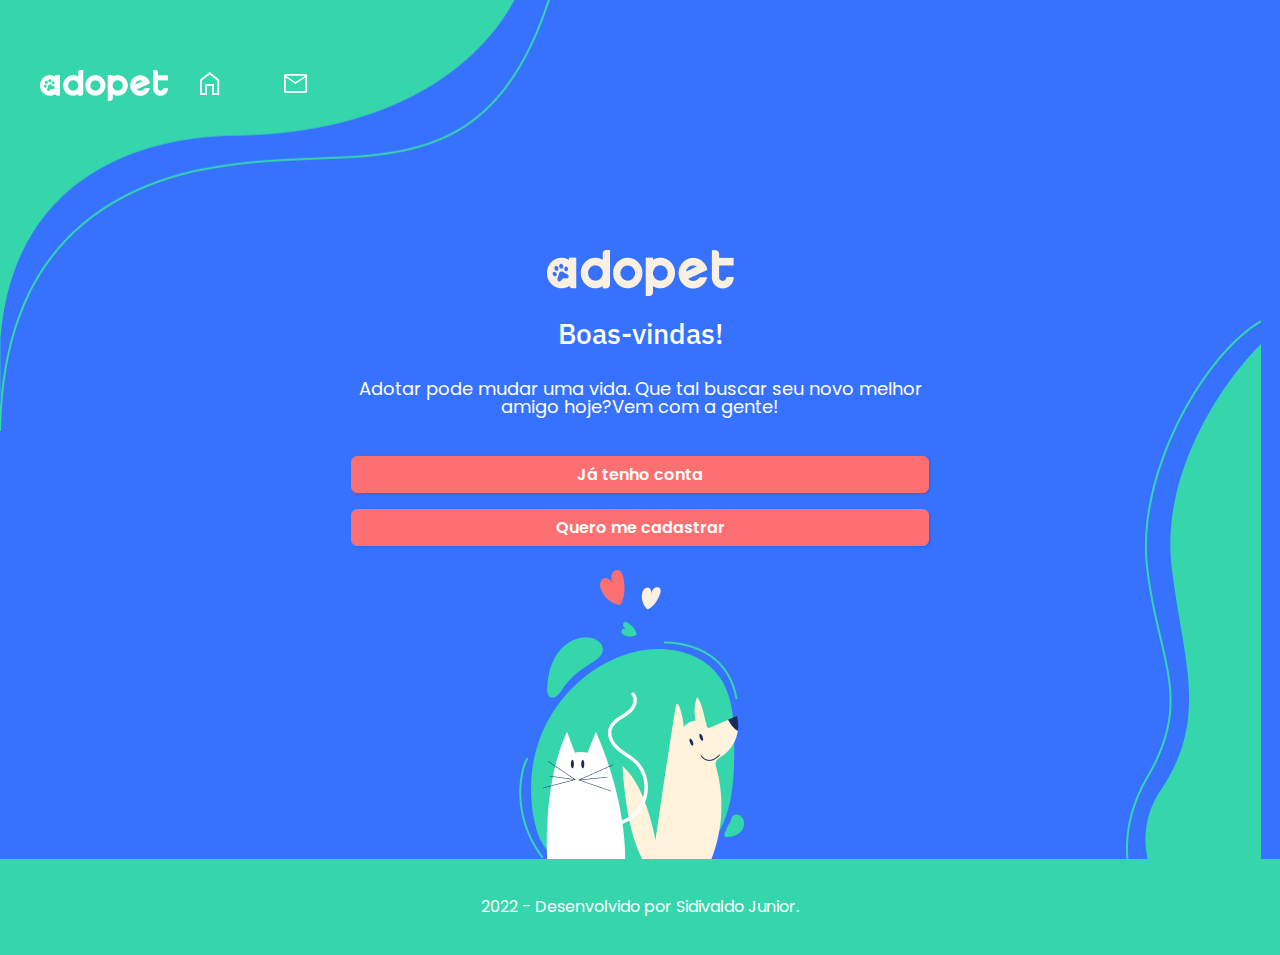
<file: index.html>
<!DOCTYPE html>
<html lang="pt-BR">
<head>
    <meta charset="UTF-8">
    <meta http-equiv="X-UA-Compatible" content="IE=edge">
    <meta name="viewport" content="width=device-width, initial-scale=1.0">
    <link rel="shortcut icon" href="/assets/imagens/principal/Logos-05.png" type="image/x-icon">
    <link rel="stylesheet" href="/assets/css/inicial.css">
    <title>Adopet</title>
</head>

<body>
    
    <header class="cabeçalho">
        <img class="cabeçalho__logo" src="/assets/imagens/home/logo2.png" alt="Icone de logo ADOPET">
        <a class="cabeçalho__item" href="/pages/principal.html"><img src="./assets/imagens/home/Casa.png" alt="Icone Home"></a>
        <a class="cabeçalho__item" href="/pages/mensagem.html"><img src="./assets/imagens/home/Mensagens.png" alt="Icone Mensagem"></a>
    </header>

    <section class="conteudo">
        <img class="conteudo__imagem" src="./assets/imagens/home/Logo.png" alt="Logo Adopet">
        <h1 class="conteudo__titulo">Boas-vindas!</h1>
        <p class="conteudo__texto">Que tal mudar sua vida adotando seu novo melhor amigo? Vem com a gente!</p>
        <p class="conteudo__texto2">Adotar pode mudar uma vida. Que tal buscar seu novo melhor amigo hoje?Vem com a gente!</p>

        <div class="conteudo__botão">
            <div class="botão">
                <a href="./pages/login.html">Já tenho conta</a>
            </div>
            <div class="botão" >
                <a href="./pages/cadastro.html">Quero me cadastrar</a>
            </div>
        </div>

        <img class="conteudo__ilustração" src="./assets/imagens/home/Ilustracão.png" alt="Ilustração cachorro e gato">
    </section>

    <footer class="rodapé">
        <p>2022 - Desenvolvido por Sidivaldo Junior.</p>
    </footer>

</body>

</html>
</file>
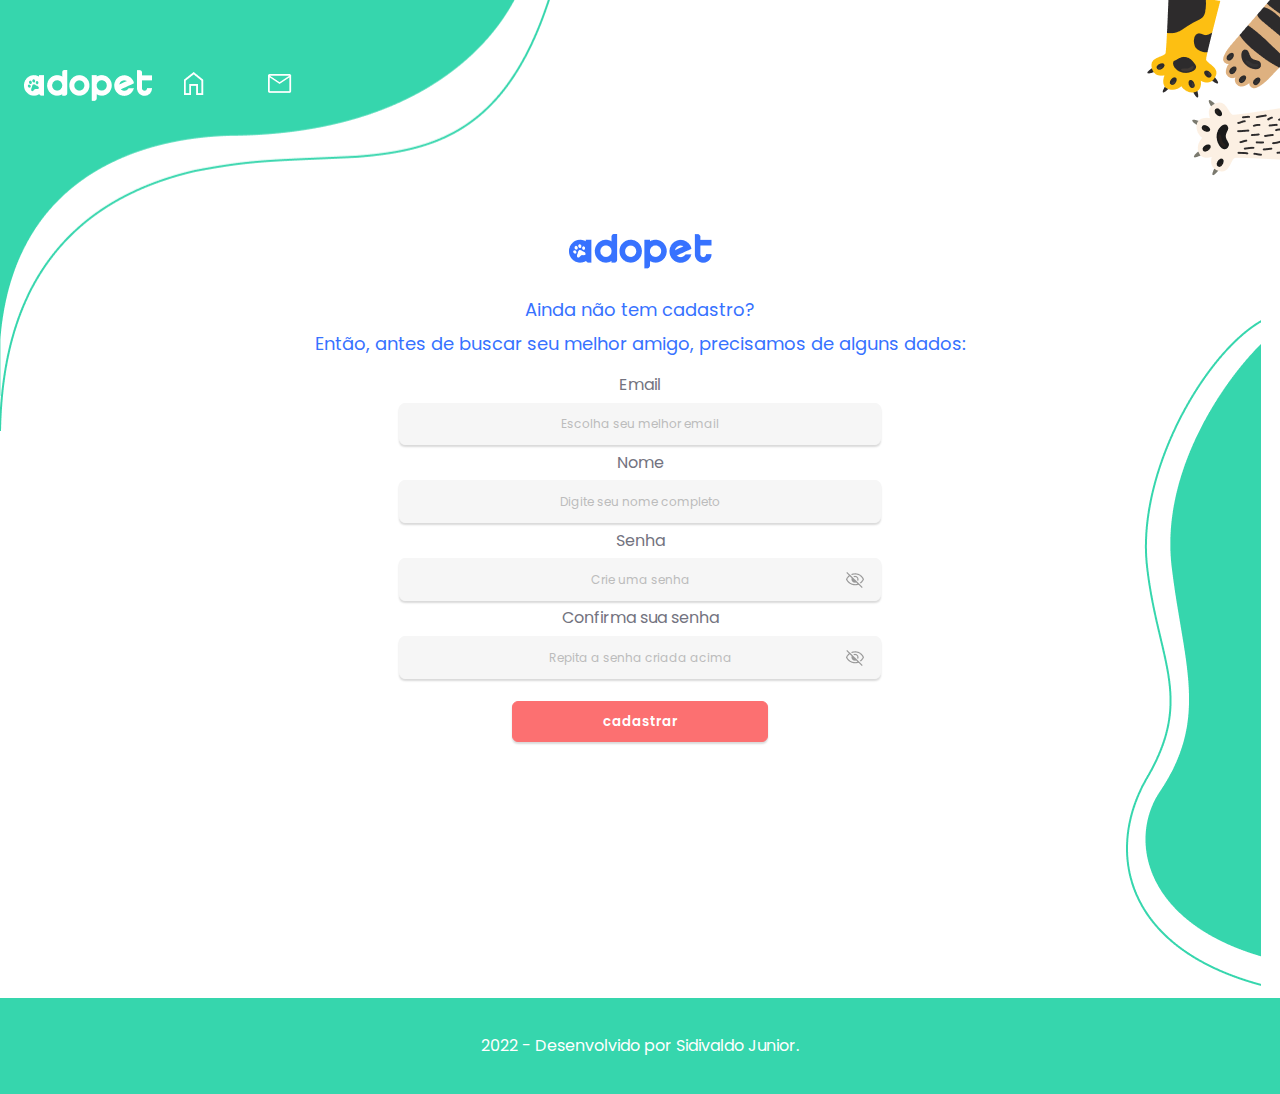
<file: pages/cadastro.html>
<!DOCTYPE html>
<html lang="pt-BR">
<head>
    <meta charset="UTF-8">
    <meta http-equiv="X-UA-Compatible" content="IE=edge">
    <meta name="viewport" content="width=device-width, initial-scale=1.0">
    <link rel="shortcut icon" href="/assets/imagens/principal/Logos-05.png" type="image/x-icon">
    <link rel="stylesheet" href="/assets/css/cadastro-login.css">
    <title>Cadastro Adopet</title>
</head>

<body>
    
    <header class="cabeçalho">
        <img class="cabeçalho__logo" src="/assets/imagens/home/logo2.png" alt="Icone de logo ADOPET">
        <a class="cabeçalho__item" href="/pages/principal.html"><img src="/assets/imagens/cadastro/Casa.png" alt="Icone Home"></a>
        <a class="cabeçalho__item" href="/pages/mensagem.html"><img src="/assets/imagens/cadastro/Mensagens.png" alt="Icone Mensagem"></a>
    </header>

    <section class="conteudo">
        <img class="conteudo__imagem" src="/assets/imagens/cadastro/Logo-azul.png" alt="Logo Adopet azul">
        <p class="conteudo__texto">Ainda não tem cadastro?</p>
        <p class="conteudo__texto">Então, antes de buscar seu melhor amigo, precisamos de alguns dados:</p>
    </section>

    <form class="formularios">
        <label for="email">Email</label>
        <input class="formularios__input" type="email" placeholder="Escolha seu melhor email">

        <label for="nome">Nome</label>
        <input class="formularios__input" type="text" placeholder="Digite seu nome completo">

        <label for="senha">Senha</label>
        <input class="formularios__input formularios__senha" type="password" placeholder="Crie uma senha">

        <label for="confirmar-senha">Confirma sua senha</label>
        <input class="formularios__input formularios__senha" type="password" placeholder="Repita a senha criada acima">

        <input class="formularios__enviar" type="submit" value="cadastrar">
    </form>

    <footer class="rodapé">
        <p>2022 - Desenvolvido por Sidivaldo Junior.</p>
    </footer>   

</body>

</html>
</file>
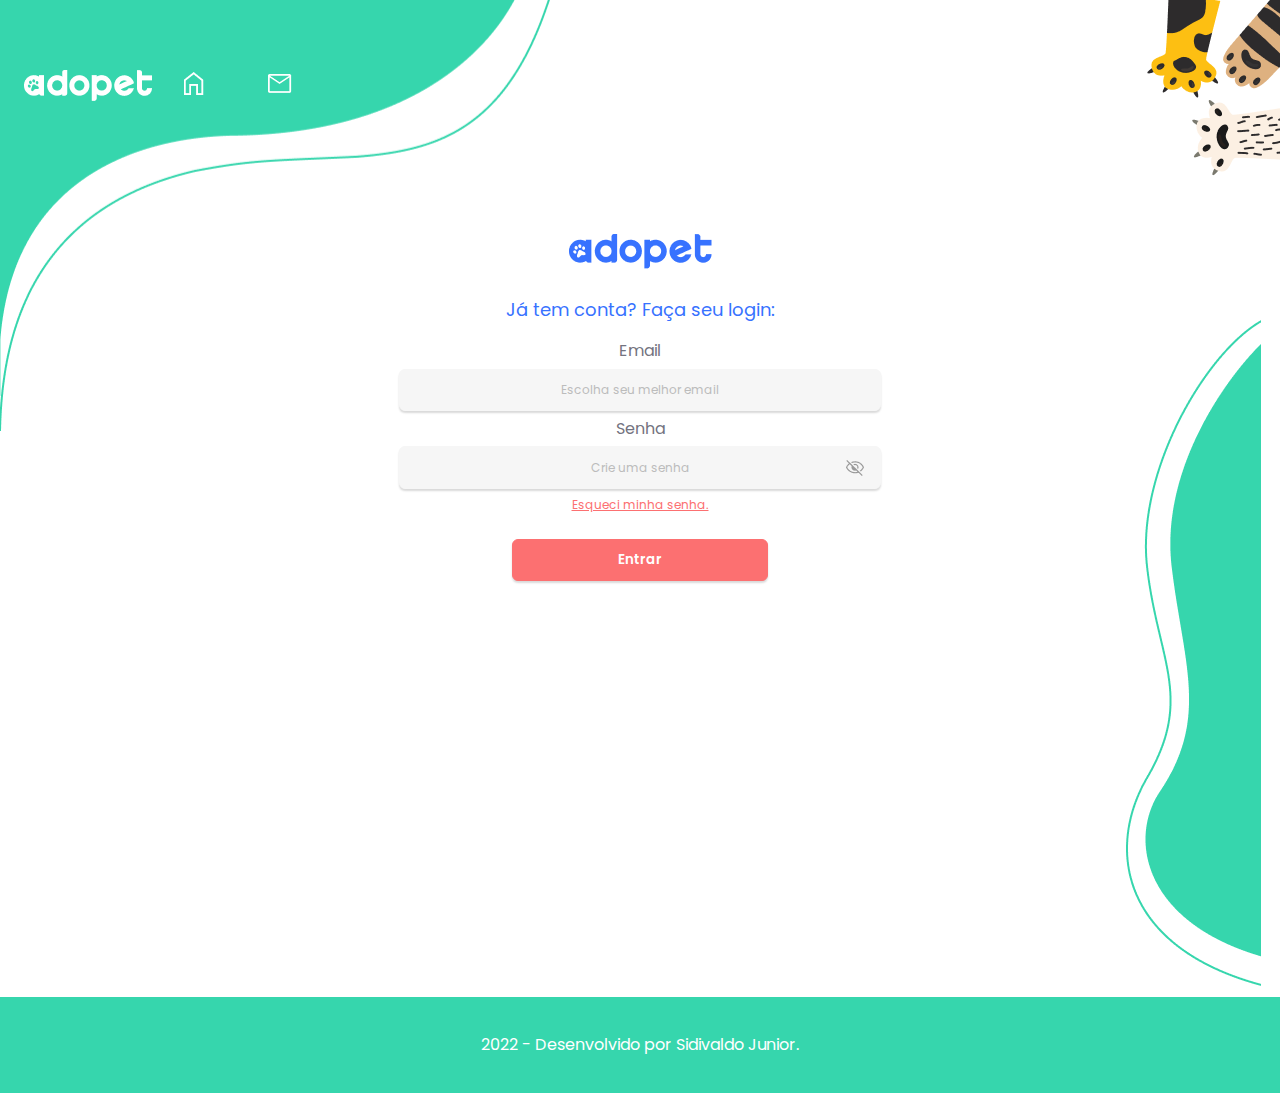
<file: pages/login.html>
<!DOCTYPE html>
<html lang="pt-BR">
<head>
    <meta charset="UTF-8">
    <meta http-equiv="X-UA-Compatible" content="IE=edge">
    <meta name="viewport" content="width=device-width, initial-scale=1.0">
    <link rel="shortcut icon" href="/assets/imagens/principal/Logos-05.png" type="image/x-icon">
    <link rel="stylesheet" href="/assets/css/cadastro-login.css">
    <title>Login Adopet</title>
</head>
<body>
    <header class="cabeçalho">
        <img class="cabeçalho__logo" src="/assets/imagens/home/logo2.png" alt="Icone de logo ADOPET">
        <a class="cabeçalho__item" href="/pages/principal.html"><img src="/assets/imagens/cadastro/Casa.png" alt="Icone Home"></a>
        <a class="cabeçalho__item" href="/pages/mensagem.html"><img src="/assets/imagens/cadastro/Mensagens.png" alt="Icone Mensagem"></a>
    </header>
    
    <section class="conteudo">
        <img class="conteudo__imagem" src="/assets/imagens/cadastro/Logo-azul.png" alt="Logo Adopet azul">
        <p class="conteudo__texto">Já tem conta? Faça seu login:</p>
    </section>

    <form class="formularios">
        <label for="email">Email</label>
        <input class="formularios__input" type="email" placeholder="Escolha seu melhor email">

        <label for="senha">Senha</label>
        <input class="formularios__input formularios__senha" type="password" placeholder="Crie uma senha">

        <p class="formularios__texto">Esqueci minha senha.</p>

        <input class="formularios__enviar formularios__login"  type="submit" value="Entrar">
    </form>

    <footer class="rodapé">
        <p>2022 - Desenvolvido por Sidivaldo Junior.</p>
    </footer
</body>
</html>
</file>
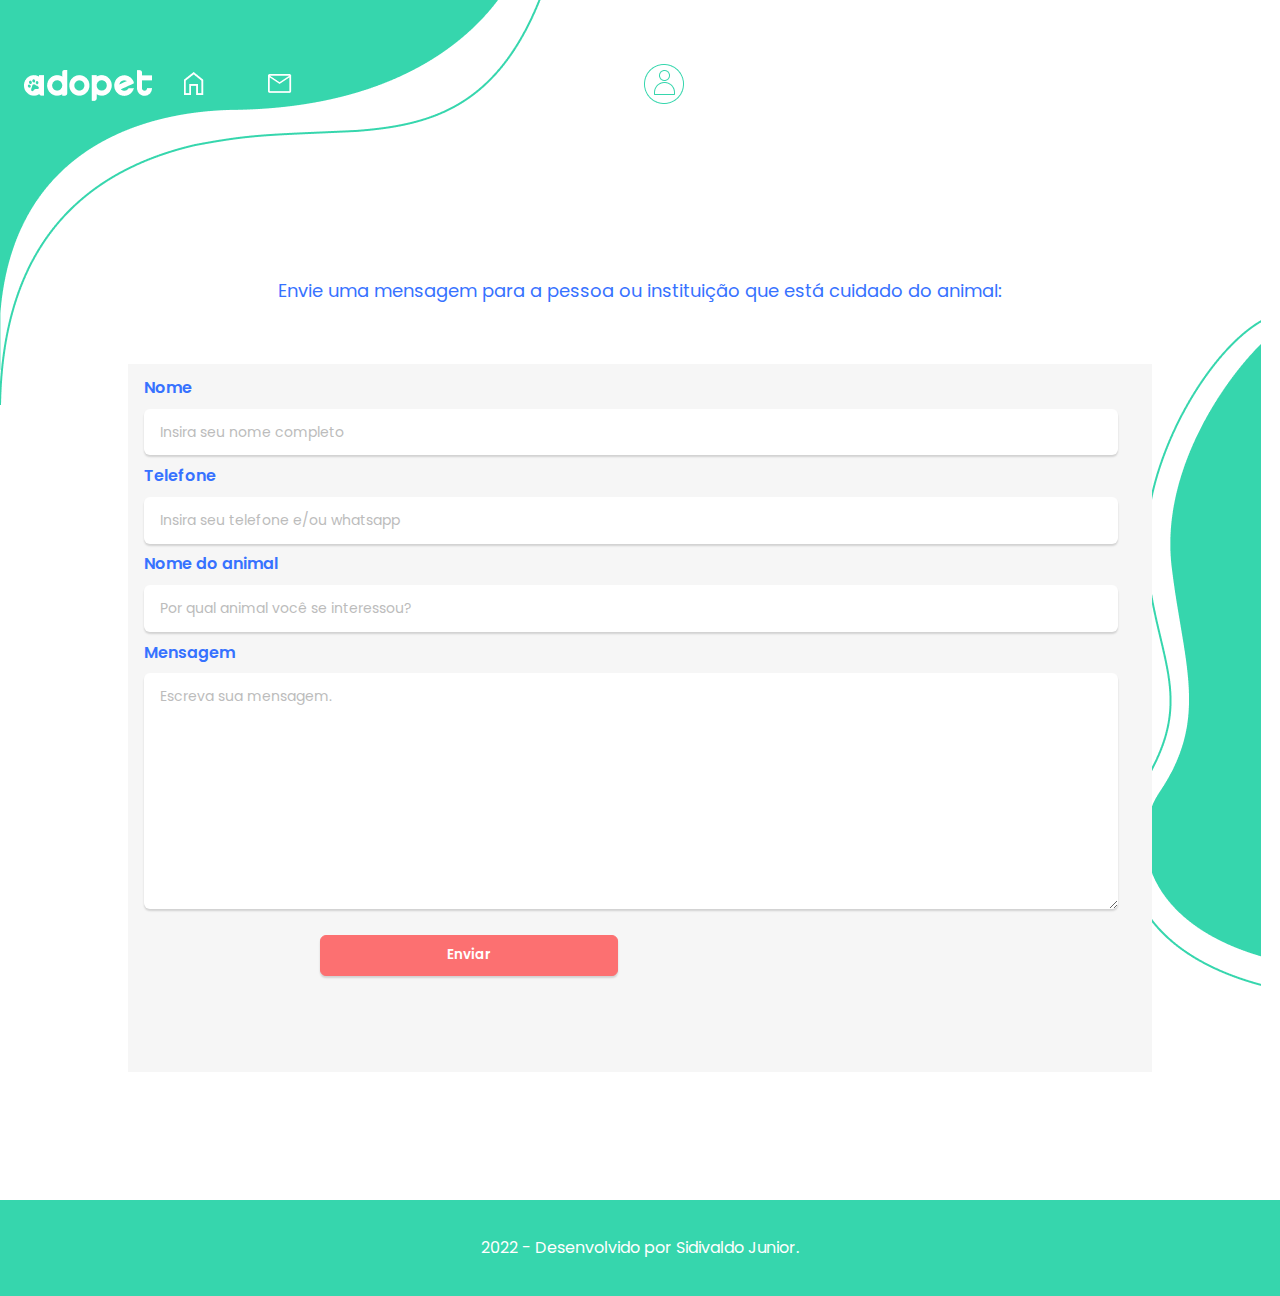
<file: pages/mensagem.html>
<!DOCTYPE html>
<html lang="pt-BR">
<head>
    <meta charset="UTF-8">
    <meta http-equiv="X-UA-Compatible" content="IE=edge">
    <meta name="viewport" content="width=device-width, initial-scale=1.0">
    <link rel="stylesheet" href="/assets/css/mensagem.css">
    <title>Adopet mensagem</title>
</head>

<body>
    <header class="cabeçalho">
        <img class="cabeçalho__logo" src="/assets/imagens/home/logo2.png" alt="Icone de logo ADOPET">
        <a class="cabeçalho__item" href="/pages/principal.html"><img src="/assets/imagens/principal/Casa.png" alt="Icone Home"></a>
        <a class="cabeçalho__item" href="/pages/mensagem.html"><img src="/assets/imagens/principal/Mensagens.png" alt="Icone Mensagem"></a>
        <a href="/pages/perfil.html"><img class="cabeçalho__imagem" src="/assets/imagens/principal/Usuário.png" alt="Icone de usuario"></a>
    </header>

    <section class="conteudo">
        <h2 class="conteudo__descrição">Envie uma mensagem para a pessoa ou instituição que está cuidado do animal:</h2>

        <div class="conteudo__formularios">
            <form class="formularios__mensagem">
                <label for="email">Nome</label>
                <input class="formularios__input" type="text" placeholder="Insira seu nome completo">
        
                <label for="nome">Telefone</label>
                <input class="formularios__input" type="tel" placeholder="Insira seu telefone e/ou whatsapp">
        
                <label for="senha">Nome do animal</label>
                <input class="formularios__input" type="text" placeholder="Por qual animal você se interessou?">
        
                <label for="confirmar-senha">Mensagem</label>
                <textarea class="formularios__input" cols="70" rows="10" placeholder="Escreva sua mensagem."></textarea>
        
                <input class="formularios__enviar" type="submit" value="Enviar">
            </form>

        </div>
    </section>

    <footer class="rodapé">
        <p>2022 - Desenvolvido por Sidivaldo Junior.</p>
    </footer>  
    
</body>

</html>
</file>
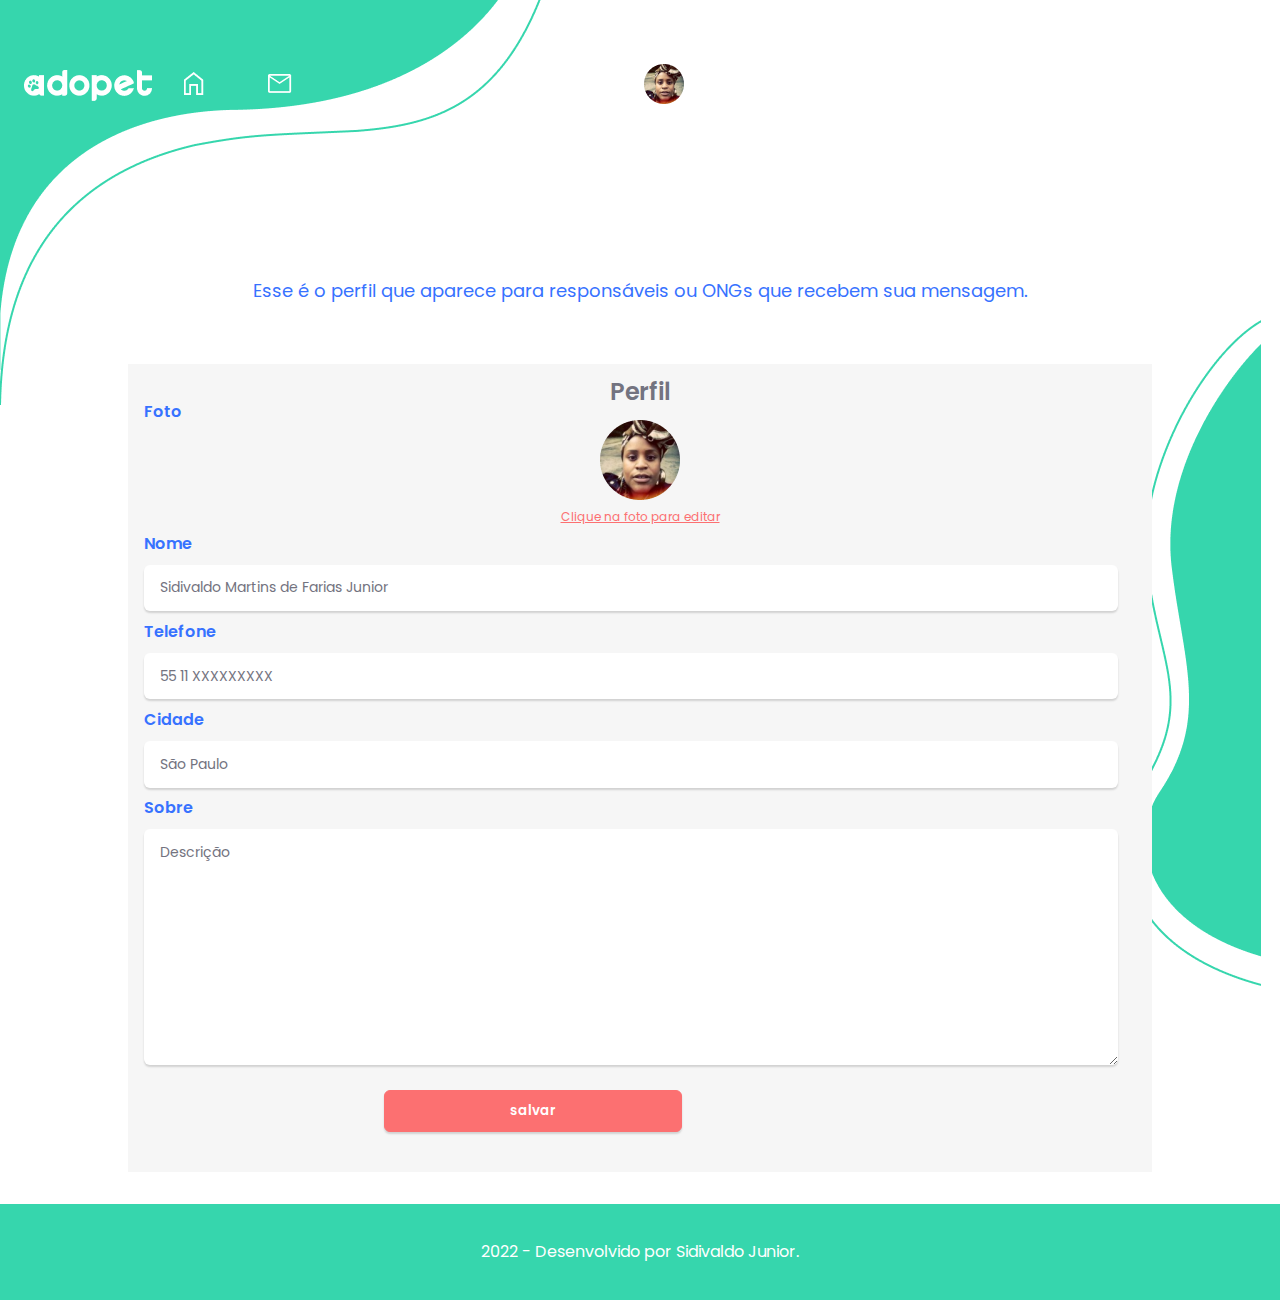
<file: pages/perfil.html>
<!DOCTYPE html>
<html lang="pt-BR">
<head>
    <meta charset="UTF-8">
    <meta http-equiv="X-UA-Compatible" content="IE=edge">
    <meta name="viewport" content="width=device-width, initial-scale=1.0">
    <link rel="shortcut icon" href="/assets/imagens/principal/Logos-05.png" type="image/x-icon">
    <link rel="stylesheet" href="/assets/css/perfil.css">
    <title>Adopet Perfil</title>
</head>

<body>
    <header class="cabeçalho">
        <img class="cabeçalho__logo" src="/assets/imagens/home/logo2.png" alt="Icone de logo ADOPET">
        <a class="cabeçalho__item" href="/pages/principal.html"><img src="/assets/imagens/perfil/Casa.png" alt="Icone Home"></a>
        <a class="cabeçalho__item" href="/pages/mensagem.html"><img src="/assets/imagens/perfil/Mensagens.png" alt="Icone Mensagem"></a>
        <a href="/pages/perfil.html"><img class="cabeçalho__imagem" src="/assets/imagens/perfil/Usuário.png" alt="Icone de usuario"></a>
    </header> 

    <section class="conteudo">
        <h2 class="conteudo__descrição">Esse é o perfil que aparece para responsáveis ou ONGs que recebem sua mensagem.</h2>

        <div class="conteudo__perfil">
            <form class="perfil__dados">
                <h2 class="perfil__titulo">Perfil</h2>
                <h2>Foto</h2>
                <a class="perfil__imagem" href="#"><img  src="/assets/imagens/perfil/Usuário-2.png" alt="Foto do usuario"></a>
                <a class="perfil__texto" href="#"><p>Clique na foto para editar</p></a>

                <label for="email">Nome</label>
                <input class="formularios__input" type="text" placeholder="Sidivaldo Martins de Farias Junior">
        
                <label for="nome">Telefone</label>
                <input class="formularios__input" type="tel" placeholder="55 11 XXXXXXXXX">
        
                <label for="senha">Cidade</label>
                <input class="formularios__input" type="text" placeholder="São Paulo">
        
                <label for="confirmar-senha">Sobre</label>
                <textarea class="formularios__input" cols="70" rows="10" placeholder="Descrição"></textarea>
        
                <input class="formularios__enviar" type="submit" value="salvar">
            </form>

        </div>
    </section>

    <footer class="rodapé">
        <p>2022 - Desenvolvido por Sidivaldo Junior.</p>
    </footer> 

</body>

</html>
</file>
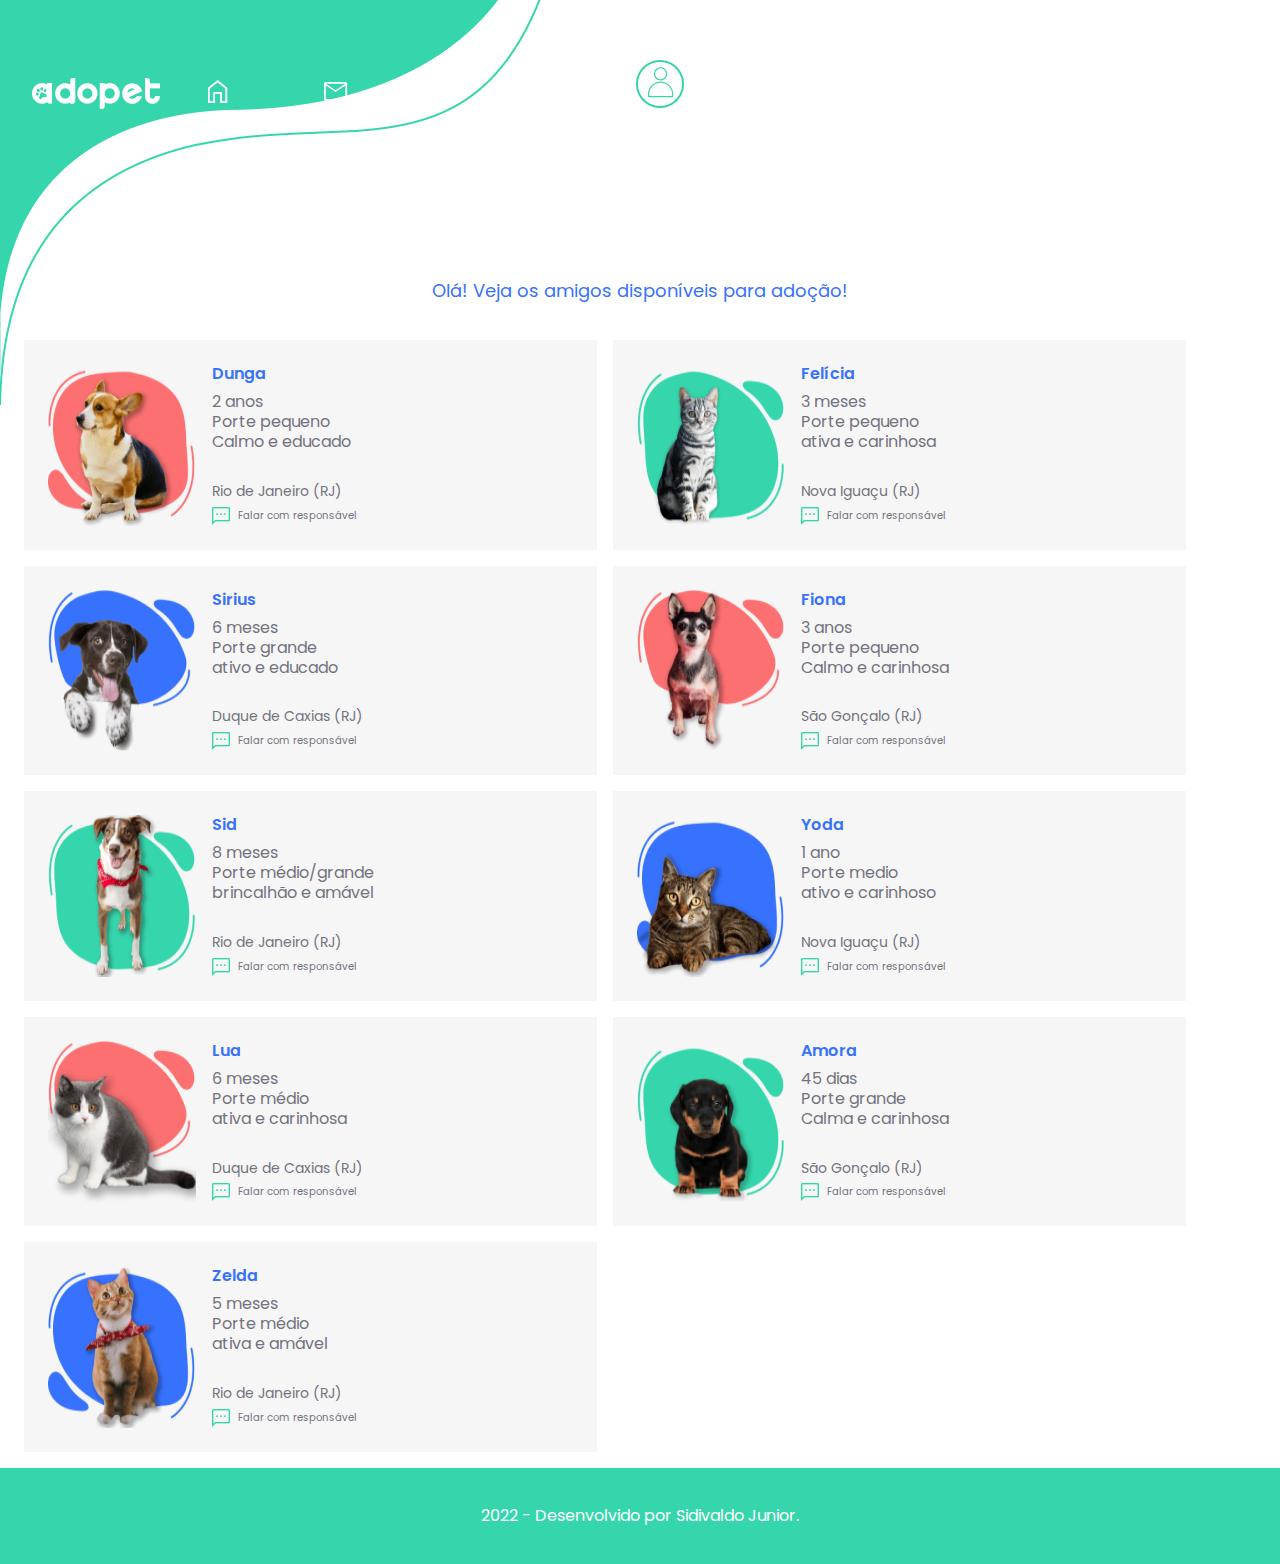
<file: pages/principal.html>
<!DOCTYPE html>
<html lang="pt-BR">
<head>
    <meta charset="UTF-8">
    <meta http-equiv="X-UA-Compatible" content="IE=edge">
    <meta name="viewport" content="width=device-width, initial-scale=1.0">
    <link rel="shortcut icon" href="/assets/imagens/principal/Logos-05.png" type="image/x-icon">
    <link rel="stylesheet" href="/assets/css/principal.css">
    <title>Adopet</title>
</head>

<body>

    <header class="cabeçalho">
        <div class="cabeçalho"><img class="cabeçalho__logo" src="/assets/imagens/home/logo2.png" alt="Icone de logo ADOPET">
            <a class="cabeçalho__item" href="/pages/principal.html"><img src="/assets/imagens/principal/Casa.png" alt="Icone Home"></a>
            <a class="cabeçalho__item" href="/pages/mensagem.html"><img src="/assets/imagens/principal/Mensagens.png" alt="Icone Mensagem"></a>
        </div>
        <div><a href="/pages/perfil.html"><img class="cabeçalho__imagem" src="/assets/imagens/principal/Usuário2.png" alt=""></a></div>
        
    
    </header>

    <section class="conteudo">
        
        <h2 class="conteudo__descrição">Olá! Veja os amigos disponíveis para adoção!</h2>
        <div class="conteudo__principal">
            <div class="conteudo__animais">
                <img src="/assets/imagens/principal/dunga.png" alt="Cachorro dunga">
                <div class="conteudo__textos" >
                    <h3 class="conteudo__titulo">Dunga</h2>
                    <p class="conteudo__texto">2 anos <br> Porte pequeno <br> Calmo e educado</p>
                    <p class="conteudo__endereço">Rio de Janeiro (RJ)</p>
                    <a class="conteudo__contato" href="/pages/mensagem.html"><img src="/assets/imagens/principal/ícone mensagem.png" alt=""> Falar com responsável</a>
                </div>            
            </div>
    
            <div class="conteudo__animais">
                <img src="/assets/imagens/principal/felícia.png" alt="Gato Felícia">
                <div class="conteudo__textos" >
                    <h3 class="conteudo__titulo">Felícia</h2>
                    <p class="conteudo__texto">3 meses <br> Porte pequeno <br> ativa e carinhosa</p>
                    <p class="conteudo__endereço">Nova Iguaçu (RJ)</p>
                    <a class="conteudo__contato" href=""><img src="/assets/imagens/principal/ícone mensagem.png" alt=""> Falar com responsável</a>
                </div>            
            </div>
    
            <div class="conteudo__animais">
                <img src="/assets/imagens/principal/sirius.png" alt="Cachorro Sirius">
                <div class="conteudo__textos" >
                    <h3 class="conteudo__titulo">Sirius</h2>
                    <p class="conteudo__texto">6 meses <br> Porte grande <br> ativo e educado</p>
                    <p class="conteudo__endereço">Duque de Caxias (RJ)</p>
                    <a class="conteudo__contato" href=""><img src="/assets/imagens/principal/ícone mensagem.png" alt=""> Falar com responsável</a>
                </div>            
            </div>
    
            <div class="conteudo__animais">
                <img src="/assets/imagens/principal/fiona.png" alt="Cachorro Fiona">
                <div class="conteudo__textos" >
                    <h3 class="conteudo__titulo">Fiona</h2>
                    <p class="conteudo__texto">3 anos <br> Porte pequeno <br> Calmo e carinhosa</p>
                    <p class="conteudo__endereço">São Gonçalo (RJ)</p>
                    <a class="conteudo__contato" href=""><img src="/assets/imagens/principal/ícone mensagem.png" alt=""> Falar com responsável</a>
                </div>            
            </div>
    
            <div class="conteudo__animais">
                <img src="/assets/imagens/principal/sid.png" alt="Cachorro Sid">
                <div class="conteudo__textos" >
                    <h3 class="conteudo__titulo">Sid</h2>
                    <p class="conteudo__texto">8 meses <br> Porte médio/grande <br> brincalhão e amável</p>
                    <p class="conteudo__endereço">Rio de Janeiro (RJ)</p>
                    <a class="conteudo__contato" href=""><img src="/assets/imagens/principal/ícone mensagem.png" alt=""> Falar com responsável</a>
                </div>            
            </div>
    
            <div class="conteudo__animais">
                <img src="/assets/imagens/principal/yoda.png" alt="Gato Yoda">
                <div class="conteudo__textos" >
                    <h3 class="conteudo__titulo">Yoda</h2>
                    <p class="conteudo__texto">1 ano <br> Porte medio <br> ativo e carinhoso</p>
                    <p class="conteudo__endereço">Nova Iguaçu (RJ)</p>
                    <a class="conteudo__contato" href=""><img src="/assets/imagens/principal/ícone mensagem.png" alt=""> Falar com responsável</a>
                </div>            
            </div>
    
            <div class="conteudo__animais">
                <img src="/assets/imagens/principal/lua.png" alt="Gato Lua">
                <div class="conteudo__textos" >
                    <h3 class="conteudo__titulo">Lua</h2>
                    <p class="conteudo__texto">6 meses <br> Porte médio <br> ativa e carinhosa</p>
                    <p class="conteudo__endereço">Duque de Caxias (RJ)</p>
                    <a class="conteudo__contato" href=""><img src="/assets/imagens/principal/ícone mensagem.png" alt=""> Falar com responsável</a>
                </div>            
            </div>
    
            <div class="conteudo__animais">
                <img src="/assets/imagens/principal/amora.png" alt="Cachorro Amora">
                <div class="conteudo__textos" >
                    <h3 class="conteudo__titulo">Amora</h2>
                    <p class="conteudo__texto">45 dias <br> Porte grande <br> Calma e carinhosa</p>
                    <p class="conteudo__endereço">São Gonçalo (RJ)</p>
                    <a class="conteudo__contato" href=""><img src="/assets/imagens/principal/ícone mensagem.png" alt=""> Falar com responsável</a>
                </div>            
            </div>
    
            <div class="conteudo__animais">
                <img src="/assets/imagens/principal/zelda.png" alt="Cachorro Zelda">
                <div class="conteudo__textos" >
                    <h3 class="conteudo__titulo">Zelda</h2>
                    <p class="conteudo__texto">5 meses<br> Porte médio <br> ativa e amável</p>
                    <p class="conteudo__endereço">Rio de Janeiro (RJ)</p>
                    <a class="conteudo__contato" href=""><img src="/assets/imagens/principal/ícone mensagem.png" alt=""> Falar com responsável</a>
                </div>            
            </div>
        </div>
        
    </section>

    <footer class="rodapé">
        <p>2022 - Desenvolvido por Sidivaldo Junior.</p>
    </footer>   
    
</body>

</html>
</file>
<file: assets/css/inicial.css>
@import url("../css/base.css");
@import url("../css/reset.css");



body {
    display: flex;
    flex-direction: column;
    background-color: var(--azul);
    background-image: url(../imagens/home/formatopo.png), url(../imagens/home/formalado.png);
    background-repeat: no-repeat;
    background-position: left top, right;
    font-family: var(--fonte-padrao);
    font-size: 16px;
    color: var(--branco);
  }

.cabeçalho {
  display: flex;
  align-items: center;
  margin: 1rem;
}

.cabeçalho__logo {
  display: none;
}

.cabeçalho__item {
  padding: 2rem ;
}

.conteudo {
  display: flex;
  flex-direction: column;
  justify-content: center;
  align-items: center;
  text-align: center;
}

.conteudo__imagem {
  padding: 4.5rem 0 1.5rem 0; 
}

.conteudo__titulo {
  font-family: var(--fonte-title);
  font-size: 26px;
  font-weight: 500;
  margin: 0;
}

.conteudo__texto {
  padding: 1rem 2rem;
  margin: 1rem 2rem;
  font-weight: 400;
  width: 60vw;
}

.conteudo__texto2 {
  display: none;
}

.conteudo__botão {
  display: flex;
  flex-direction: column;
  justify-content: center;
}

.botão {
  background-color: var(--coral);
  border: 1px solid var(--coral);
  border-radius: 6px;
  box-shadow: 1px 1px 3px var(--shadow);
  margin: 0.5rem 0;
  padding: 0.6rem 0;
}

.botão a {
  font-family: var(--fonte-padrao);
  font-weight: 600;
  color: var(--branco);
  text-decoration: none;
  padding: 0.5rem;
}

.conteudo__ilustração {
  margin: 1rem 2.5rem -1.5rem 0;
}


.rodapé {
  text-align: center;
  background-color: var(--verde);
  padding: 2.5rem;
 
}

@media screen and (min-width: 768px) {
  body {
    background-image: url(../imagens/home/formatopo2.png), url(../imagens/home/formalado2.png);
    background-position: left -3vw, 88vw 25vw;
  }

  .cabeçalho {
    padding: 1.5rem;
  }

  .cabeçalho__logo {
    display: block;
  }
  
  .conteudo__imagem {
    padding: 5rem 0 1.5rem 0; 
  }

  .conteudo__titulo {
    font-size: 28px;
  }

  .conteudo__texto {
    display: none;
  }
  
  .conteudo__texto2 {
    display: block;
    padding: 1rem 2rem;
    margin: 1rem 2rem;
    font-size: 18px;
    font-weight: 400;
    width: 45vw;
  }

  .botão {
    width: 45vw;
  }
}

@media screen and (min-width: 1440px) {
  body {
    background-image:url(../imagens/home/formatopo2.png), url(../imagens/home/formalado2.png);
    background-position: left top, right center;
  }

  .cabeçalho {
    margin-left: 3rem;
  }
  .conteudo__imagem {
    width: 15vw;
  }

  .conteudo__texto2 {
    width: 32vw;
  }

  .botão {
    width: 25vw;
  }

  
}
</file>
<file: assets/css/cadastro-login.css>
@import url("../css/reset.css");
@import url("../css/base.css");

body {
    display: flex;
    flex-direction: column;
    background-color: var(--branco);
    background-image: url("/assets/imagens/cadastro/Patas.png"), url("/assets/imagens/cadastro/formatopo.png"), url("/assets/imagens/cadastro/formalado.png");    
    background-position: right top, left top, left 90vw;
    background-repeat: no-repeat;
    font-family: var(--fonte-padrao);
    font-size: 16px;
    color: var(--branco);
    min-height: 100vh;
}

.cabeçalho {
    display: flex;
    align-items: center;
    margin-top: 1rem;
}

.cabeçalho__logo {
  display: none;
}
  
.cabeçalho__item {
    padding: 2rem ;
}

.conteudo {
    display: flex;
    flex-direction: column;
    justify-content: center;
    align-items: center;
    text-align: center;
  }
  
.conteudo__imagem {
    padding: 4.5rem 0 1.5rem 0; 
}
  
.conteudo__texto {
    color: var(--azul);
    padding: 0.5rem 0.5rem;
    font-weight: 400;
    width: 80vw; 
}

.formularios {
    display: flex;
    text-align: center;
    align-items: center;
    flex-direction: column;
    color: var(--cinza);
    padding: 1rem;
    
}

.formularios__input {
    text-align: center;
   
    background-color: var(--cinza-claro-fundos);
    border: 1px solid var(--cinza-claro-fundos);;
    padding: 0.8rem 1rem;
    margin: 0.6rem;
    width: 90%;
    box-shadow: 0px 2px 2px var(--shadow);
    border-radius: 6px;    
}

.formularios__input::placeholder {
  font-family: var(--fonte-padrao);
  font-size: 12px;
  font-weight: 400;
  color: var(--cinza-claro);
}

.formularios__senha::placeholder {
    background-image: url("/assets/imagens/cadastro/senha.png");
    background-repeat: no-repeat;
    background-position: right ;
}

.formularios__enviar {
    color: var(--branco);
    font-family: var(--fonte-padrao);
    font-weight: 600;
    background-color: var(--coral);
    padding: 0.6rem 1rem;
    margin: 0.8rem 0 5rem 0;
    width: 40%;
    border: 1px solid var(--coral);
    box-shadow: 0px 2px 2px var(--shadow);
    border-radius: 6px; 
}

.formularios__texto {
  text-decoration: underline;
  color: var(--coral);
  font-size: 12px;

}

.formularios__login {
 margin: 1.8rem 0 17rem 0;
}

.rodapé { 
    text-align: center;
    background-color: var(--verde);
    padding: 2.5rem;
}

@media screen and (min-width: 768px) {
  body {
    background-image: url("/assets/imagens/cadastro/Patas.png"), url("/assets/imagens/cadastro/formatopo2.png"), url("/assets/imagens/cadastro/formalado2.png");
    background-position: right top, left -3vw, 88vw 25vw;
  }

  .cabeçalho {
    padding: 1.5rem;
  }

  .cabeçalho__logo {
    display: block;
  }
  
  .conteudo__imagem {
    padding: 5rem 0 1.5rem 0; 
  }

  .conteudo__texto {
    font-size: 18px;
    width: 70vw;
  }

  .formularios__input {
    width: 35vw;
  }

  .formularios__enviar {
    width: 20vw;
    margin-bottom: 15rem;
  }

  .formularios__login {
    margin-bottom: 25rem;
  }

}

@media screen and (min-width: 1440px) {
  body {
    background-image: url("/assets/imagens/cadastro/Patas.png"), url("/assets/imagens/cadastro/formatopo2.png"), url("/assets/imagens/cadastro/formalado2.png");
    background-position: right top, left top, right center;
  }

  .cabeçalho {
    margin-left: 7rem;
  }

  .conteudo__imagem {
    width: 15vw;
    margin-bottom: 3rem;
  }

  .conteudo__texto {
    width: 40vw;
  }

  .formularios {
    margin: 3rem;
  }

  .formularios__input {
    margin: 1rem 0;
  }

  .formularios__senha {
    width: 20vw;
  }

}
</file>
<file: assets/css/mensagem.css>
@import url("../css/reset.css");
@import url("../css/base.css");

body {
    display: flex;
    flex-direction: column;
    background-color: var(--branco);
    background-image: url("/assets/imagens/cadastro/formatopo.png");    
    background-position: left top;
    background-repeat: no-repeat;
    font-family: var(--fonte-padrao);
    font-size: 16px;
    color: var(--branco);
    min-height: 100vh;
}

.cabeçalho {
    display: flex;
    align-items: center;
    margin-top: 1rem;
}
  
.cabeçalho__item {
    padding: 2rem ;
}

.cabeçalho__imagem {
    margin-left: 8rem;
}

.cabeçalho__logo {
    display: none;
}

.conteudo {
    display: flex;
    flex-direction: column;
    justify-content: center;
    align-items: center;
    text-align: center;
}

.conteudo__descrição {
    color: var(--azul);
    padding: 4rem 0 1.5rem 0;
    width: 60%;
}

.conteudo__formularios {
    background-color: var(--cinza-claro-fundos);
    width: 90%;
    font-weight: 600;
    color: var(--azul);
    border: 1.5rem;
    margin-bottom: 8rem;
}

.formularios__mensagem {
    display: flex;
    text-align: start;
    flex-direction: column;
    padding: 1rem;
}

.formularios__input {
    font-family: var(--fonte-padrao);
    font-size: 14px;
    font-weight: 400;
    color: var(--cinza-claro);
    background-color: var(--branco);
    border: 1rem;
    padding: 0.8rem 1rem;
    margin: 0.8rem 0 0.8rem 0;
    width: 95%;
    box-shadow: 0px 2px 2px var(--shadow);
    border-radius: 6px;    
}

.formularios__input::placeholder {
    font-family: var(--fonte-padrao);
    font-size: 14px;
    font-weight: 400;
    color: var(--cinza-claro);
}

.formularios__enviar {
    color: var(--branco);
    font-family: var(--fonte-padrao);
    font-weight: 600;
    background-color: var(--coral);
    padding: 0.6rem 1rem;
    margin: 0.8rem 10rem 5rem 6rem;
    width: 40%;
    border: 1px solid var(--coral);
    box-shadow: 0px 2px 2px var(--shadow);
    border-radius: 6px; 
}

.rodapé { 
    text-align: center;
    background-color: var(--verde);
    padding: 2.5rem;
}

@media screen and (min-width: 768px) {
    body {
        background-image: url("/assets/imagens/principal/formatopo2.png"), url("/assets/imagens/principal/formalado2.png");
        background-position: left -5vw, 88vw 25vw;
    }

    .cabeçalho {
        padding: 1.5rem;
    }
    
    .cabeçalho__logo {
        display: block;
    }

    .cabeçalho__imagem{
        margin-left: 20rem;
    }

    .conteudo__descrição {
        font-size: 18px;
        padding: 8rem 0 4rem 0;
        width: 70%;
    }

    .conteudo__formularios {
        width: 80%;
    }

    .formularios__enviar {
        margin-left: 11rem;
        width: 30%;
    }
    
}

@media screen and (min-width: 1440px) {
    body {
      background-image:url(../imagens/home/formatopo2.png), url(../imagens/home/formalado2.png);
      background-position: left top, right center;
    }

    .cabeçalho {
        margin-left: 3rem;
    }

    .cabeçalho__imagem {
        margin-left: 55rem;
    }
    
    .conteudo__descrição {
        width: 25%;
    }

    .conteudo__formularios {
        width: 35%;
    }
    
}
</file>
<file: assets/css/perfil.css>
@import url("../css/reset.css");
@import url("../css/base.css");

body {
    display: flex;
    flex-direction: column;
    background-color: var(--branco);
    background-image: url("/assets/imagens/cadastro/formatopo.png");    
    background-position: left top;
    background-repeat: no-repeat;
    font-family: var(--fonte-padrao);
    font-size: 16px;
    color: var(--branco);
    min-height: 100vh;
}

.cabeçalho {
    display: flex;
    align-items: center;
    margin-top: 1rem;
}

.cabeçalho__logo {
    display: none;
}

.cabeçalho__item {
    padding: 2rem ;
}

.cabeçalho__imagem {
    margin-left: 8rem;
}

.conteudo {
    display: flex;
    flex-direction: column;
    justify-content: center;
    align-items: center;
    text-align: center;
}

.conteudo__descrição {
    color: var(--azul);
    padding: 4rem 0 1.5rem 0;
    width: 60%;
}

.conteudo__perfil {
    background-color: var(--cinza-claro-fundos);
    width: 90%;
    font-weight: 600;
    color: var(--azul);
    border: 1.5rem;
    margin-bottom: 2rem;
}

.perfil__dados{
    display: flex;
    text-align: start;
    flex-direction: column;
    padding: 1rem;
}

.perfil__titulo {
    text-align: center;
    font-weight: 600;
    font-size: 24px;
    color: var(--cinza);
}

.perfil__imagem {
    text-align: center;
}


.perfil__texto {
    padding: 0.5rem 0 0.8rem 0;
    text-align: center;
    font-size: 12px;
    font-weight: 400;
    color: var(--coral);

}

.formularios__input {
    font-family: var(--fonte-padrao);
    font-size: 14px;
    font-weight: 400;
    color: var(--cinza-claro);
    background-color: var(--branco);
    border: 1rem;
    padding: 0.8rem 1rem;
    margin: 0.8rem 0 0.8rem 0;
    width: 95%;
    box-shadow: 0px 2px 2px var(--shadow);
    border-radius: 6px;    
}

.formularios__input::placeholder {
    font-family: var(--fonte-padrao);
    font-size: 14px;
    font-weight: 400;
    color: var(--cinza);
}

.formularios__enviar {
    color: var(--branco);
    font-family: var(--fonte-padrao);
    font-weight: 600;
    background-color: var(--coral);
    padding: 0.6rem 1rem;
    margin: 0.8rem 10rem 1.5rem 6rem;
    width: 40%;
    border: 1px solid var(--coral);
    box-shadow: 0px 2px 2px var(--shadow);
    border-radius: 6px; 
}

.rodapé { 
    text-align: center;
    background-color: var(--verde);
    padding: 2.5rem;
}

@media screen and (min-width: 768px) {
    body {
        background-image: url("/assets/imagens/principal/formatopo2.png"), url("/assets/imagens/principal/formalado2.png");
        background-position: left -5vw, 88vw 25vw;
    }

    .cabeçalho {
        padding: 1.5rem;
    }
    
    .cabeçalho__logo {
        display: block;
    }

    .cabeçalho__imagem{
        margin-left: 20rem;
    }

    .conteudo__descrição {
        font-size: 18px;
        padding: 8rem 0 4rem 0;
        width: 70%;
    }

    .conteudo__perfil {
        width: 80%;
    }

    .formularios__enviar {
        margin-left: 15rem;
        width: 30%;
    }
}

@media screen and (min-width: 1440px) {
    body {
      background-image:url(../imagens/home/formatopo2.png), url(../imagens/home/formalado2.png);
      background-position: left top, right center;
    }

    .cabeçalho {
        margin-left: 3rem;
    }

    .cabeçalho__imagem {
        margin-left: 70rem;
    }
    
    .conteudo__descrição {
        width: 30%;
    }

    .conteudo__perfil {
        width: 30%;
    }

    .formularios__enviar {
        margin-left: 13rem;
    }
    
}
</file>
<file: assets/css/principal.css>
@import url("../css/reset.css");
@import url("../css/base.css");

body {
    display: flex;
    flex-direction: column;
    background-color: var(--branco);
    background-image: url("/assets/imagens/cadastro/formatopo.png");    
    background-position: left top;
    background-repeat: no-repeat;
    font-family: var(--fonte-padrao);
    font-size: 16px;
    color: var(--branco);
    min-height: 100vh;
}

.cabeçalho {
    display: flex;
    align-items: center;
    margin-top: 1rem;
}
  
.cabeçalho__item {
    padding: 2rem ;
}

.cabeçalho__imagem {
    margin-left: 8rem;
}

.cabeçalho__logo {
    display: none;
}

.conteudo {
    display: flex;
    flex-direction: column;
    justify-content: center;
    align-items: center;
    text-align: center;
}

.conteudo__descrição {
    color: var(--azul);
    padding: 4rem 0 1.5rem 0;
    width: 60%;
}

.conteudo__animais {
    display: flex;
    background-color: var(--cinza-claro-fundos);
    padding: 1.5rem;
    width: 85%;
    margin: 0.5rem;
}

.conteudo__textos {
    text-align: start;
    padding: 0 0 0 1rem;
    line-height: 20px;
}

.conteudo__titulo {
    color: var(--azul);
    font-weight: 600;
}

.conteudo__texto { 
    color: var(--cinza);
    margin: 0.5rem 0 1.8rem 0;
}

.conteudo__endereço {
    font-size: 14px;
    color: var(--cinza);
}

.conteudo__contato {
    display: flex;
    text-align: center;
    align-items: center;
    font-family: var(--fonte-padrao);
    font-size: 10px;
    color: var(--cinza);
    text-decoration: none;
    padding-top: 0.3rem;
}

.conteudo__contato img {
    padding-right: 0.5rem;

}

.rodapé { 
    text-align: center;
    background-color: var(--verde);
    padding: 2.5rem;
}

@media screen and (min-width: 768px) {
    body {
        background-image: url("/assets/imagens/principal/formatopo2.png");
        background-position: left -5vw;
    }

    .cabeçalho {
        margin-left: 1rem;
    }

    .cabeçalho__item {
        margin: 1rem;
    }
    
    .cabeçalho__logo {
        display: block;
    }

    .cabeçalho__imagem{
        margin-left: 15rem;
    }

    .conteudo__descrição {
        font-size: 18px;
        padding: 8rem 0 1.5rem 0;
    }

    .conteudo__principal {
        display: flex;
        flex-direction: row;
        flex-wrap: wrap;
        margin: 0.5rem 0 0.5rem 2rem;
        width: 100%; 
    }

    .conteudo__animais {
        width: 41%; 
    }
    
}

@media screen and (min-width: 1440px) {
    body {
      background-image:url(../imagens/home/formatopo2.png), url(../imagens/home/formalado2.png);
      background-position: left top, right center;
    }

    .cabeçalho {
        margin-left: 3rem;
    }

    .cabeçalho__imagem {
        margin-left: 55rem;
    }

    .conteudo__principal {
        justify-content: center;
    }

    .conteudo__animais {
        width: 25%; 
    }
}
</file>
